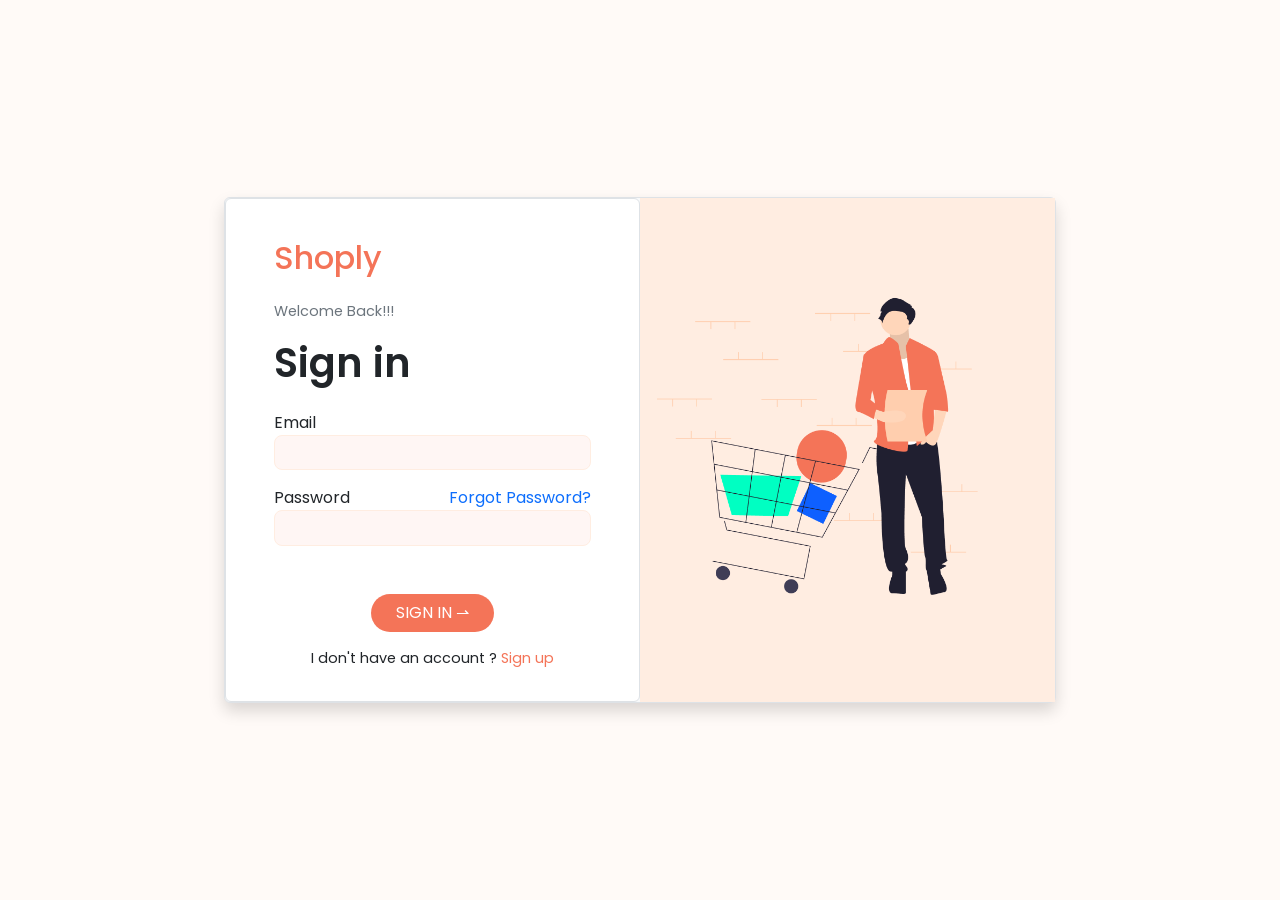
<file: index.html>
<!DOCTYPE html>
<html lang="en">
<head>
    <meta charset="UTF-8">
    <meta name="viewport" content="width=device-width, initial-scale=1.0">
    <title>Sign In</title>
    <link href="https://cdn.jsdelivr.net/npm/bootstrap@5.3.7/dist/css/bootstrap.min.css" rel="stylesheet" integrity="sha384-LN+7fdVzj6u52u30Kp6M/trliBMCMKTyK833zpbD+pXdCLuTusPj697FH4R/5mcr" crossorigin="anonymous">
    <script src="https://cdn.jsdelivr.net/npm/bootstrap@5.3.7/dist/js/bootstrap.bundle.min.js" integrity="sha384-ndDqU0Gzau9qJ1lfW4pNLlhNTkCfHzAVBReH9diLvGRem5+R9g2FzA8ZGN954O5Q" crossorigin="anonymous"></script>
    <link rel="stylesheet" href="style.css">
    <link rel="stylesheet" href="signin.css">
</head>
<body class="vh-100 d-flex align-items-center">
   <div class="signin container border shadow bg-body-tertiary rounded">
        <div class="row h-100">
            <div class="card border col-12 col-lg-6 px-5 py-3" style="height: 100%;">
                <h2 class="my-4">Shoply</h2>
                <p class="text-secondary">Welcome Back!!!</p>
                <h1 class="fw-semibold">Sign in</h1>
                <form action="product-list.html">
                    <div class="my-3">
                        <label for="email">Email</label> 
                        <input type="email" required>
                        <div class="d-flex justify-content-between">
                            <label for="password">Password</label> 
                            <a href="" class="forgot-password">Forgot Password?</a>
                        </div>
                        <input type="password" required>
                    </div>   
                    <div class="text-center">
                        <button type="submit" class="btn rounded-5 px-4 my-3">SIGN IN ⇀</button>   
                        <p>I don't have an account ? <a href="./signup.html">Sign up</a></p>
                    </div>
                </form>
            </div>
            
            <div class="image col-lg-6 d-none d-lg-block">
                <img class="w-100" src="./images/signin-img.png" alt="No image found">
            </div>
        </div>
   </div>
</body>
</html>
</file>
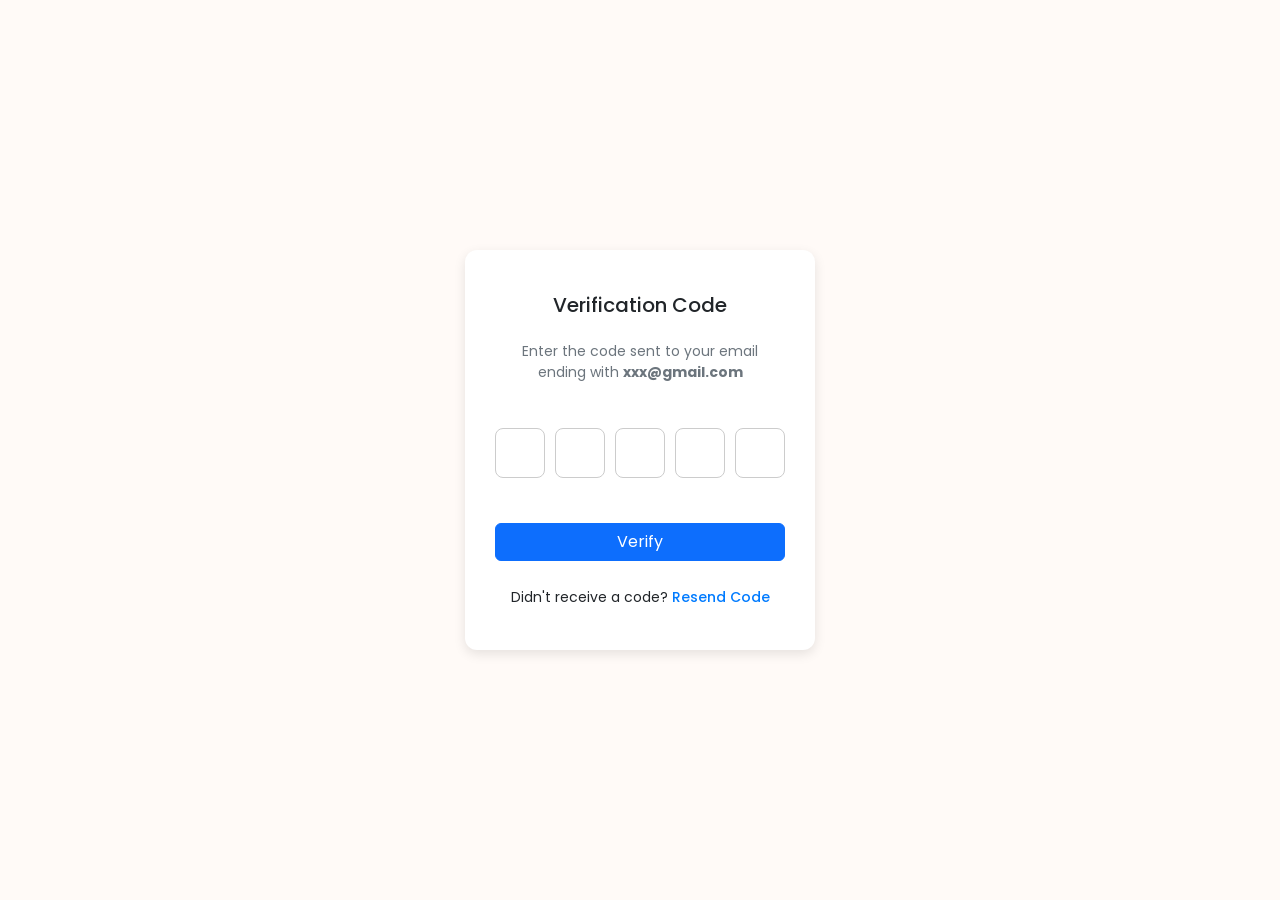
<file: otp-verification.html>
<!DOCTYPE html>
<html lang="en">
<head>
    <meta charset="UTF-8">
    <meta name="viewport" content="width=device-width, initial-scale=1.0">
    <title>OTP Verification</title>
    <link href="https://cdn.jsdelivr.net/npm/bootstrap@5.3.7/dist/css/bootstrap.min.css" rel="stylesheet" integrity="sha384-LN+7fdVzj6u52u30Kp6M/trliBMCMKTyK833zpbD+pXdCLuTusPj697FH4R/5mcr" crossorigin="anonymous">
    <script src="https://cdn.jsdelivr.net/npm/bootstrap@5.3.7/dist/js/bootstrap.bundle.min.js" integrity="sha384-ndDqU0Gzau9qJ1lfW4pNLlhNTkCfHzAVBReH9diLvGRem5+R9g2FzA8ZGN954O5Q" crossorigin="anonymous"></script>
    <link rel="stylesheet" href="style.css">
    <link rel="stylesheet" href="otp.css">
</head>
<body>
    <div class="otp-container">
        <h5 class="mb-4">Verification Code</h5>
        <p class="text-secondary small">Enter the code sent to your email <br> ending with <strong>xxx@gmail.com</strong></p>
        
        <form action="product-list.html">
            <div class="d-flex justify-content-center my-4">
                <input type="text" maxlength="1" class="otp-input" required>
                <input type="text" maxlength="1" class="otp-input" required>
                <input type="text" maxlength="1" class="otp-input" required>
                <input type="text" maxlength="1" class="otp-input" required>
                <input type="text" maxlength="1" class="otp-input" required>
            </div>
            <button type="submit" class="btn btn-primary w-100 my-3">Verify</button>
        </form>
        
        <div class="resend">Didn't receive a code? <a href="#">Resend Code</a></div>
  </div>
</body>
</html>
</file>
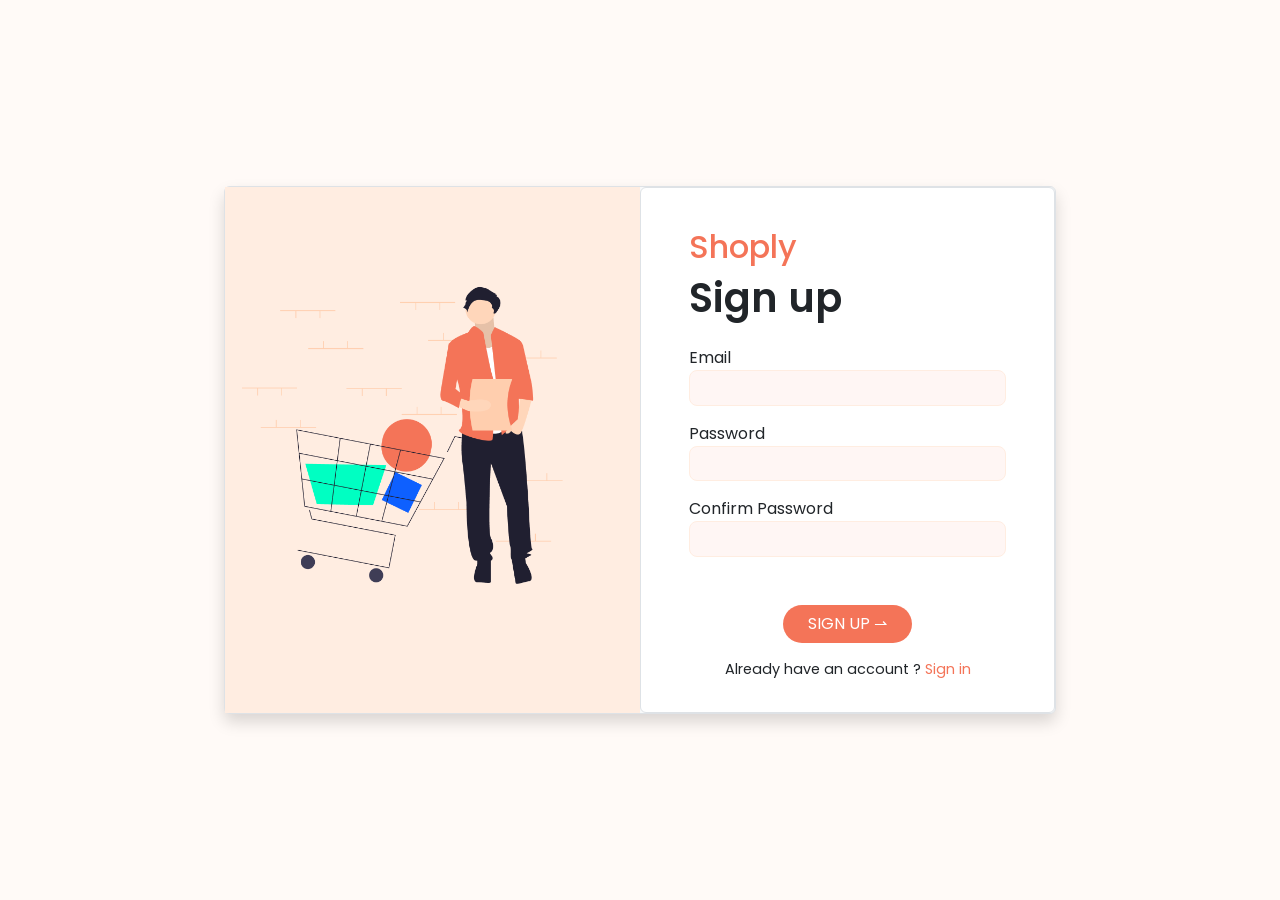
<file: signup.html>
<!DOCTYPE html>
<html lang="en">
<head>
    <meta charset="UTF-8">
    <meta name="viewport" content="width=device-width, initial-scale=1.0">
    <title>Sign In</title>
    <link href="https://cdn.jsdelivr.net/npm/bootstrap@5.3.7/dist/css/bootstrap.min.css" rel="stylesheet" integrity="sha384-LN+7fdVzj6u52u30Kp6M/trliBMCMKTyK833zpbD+pXdCLuTusPj697FH4R/5mcr" crossorigin="anonymous">
    <script src="https://cdn.jsdelivr.net/npm/bootstrap@5.3.7/dist/js/bootstrap.bundle.min.js" integrity="sha384-ndDqU0Gzau9qJ1lfW4pNLlhNTkCfHzAVBReH9diLvGRem5+R9g2FzA8ZGN954O5Q" crossorigin="anonymous"></script>
    <link rel="stylesheet" href="style.css">
    <link rel="stylesheet" href="signin.css">
</head>
<body class="vh-100 d-flex align-items-center">
   <div class="signin container border shadow bg-body-tertiary rounded">
        <div class="row h-100">           
            <div class="image col-lg-6 d-none d-lg-block">
                <img class="w-100" src="./images/signin-img.png" alt="No image found">
            </div>

            <div class="card border col-12 col-lg-6 px-5 py-3" style="height: 100%;">
                <h2 class="mt-4">Shoply</h2>
                <h1 class="fw-semibold">Sign up</h1>
                <form action="otp-verification.html">
                    <div class="my-3">
                        <label for="email">Email</label> 
                        <input type="email" required> 
                        <label for="password">Password</label>    
                        <input type="password" required>
                        <label for="confirm-pass">Confirm Password</label>
                        <input type="password">
                    </div>   
                    <div class="text-center">
                        <button type="submit" class="btn rounded-5 px-4 my-3">SIGN UP ⇀</button>      
                        <p>Already have an account ? <a href="./index.html">Sign in</a></p>
                    </div>
                </form>
            </div>
        </div>
   </div>
</body>
</html>
</file>
<file: style.css>
@import url('https://fonts.googleapis.com/css2?family=Poppins:ital,wght@0,100;0,200;0,300;0,400;0,500;0,600;0,700;0,800;0,900;1,100;1,200;1,300;1,400;1,500;1,600;1,700;1,800;1,900&display=swap');

*{
    font-family: 'poppins', sans-serif;
}

.rs{
    font-family: sans-serif;
}

body{
    background-color: #fffaf7;
}
</file>
<file: signin.css>
body{
    background-color: #fffaf7;
}

h2{
    color: #f47458;
    font-size: 2rem;
}

h1{
    font-size: 2.5rem;
}

p{
    font-size: 0.9rem;
}

.btn{
    background-color: #f47458;
    color: white;
}

.btn:hover{
    background-color: #e66447;
    color: white;
}

p a{
    text-decoration: none;
    color: #f47458;
}

input {
    width: 100%;
    padding: 0.3rem 1rem;
    border-radius: 0.5rem;
    border: 1px solid #ccc;
    margin-bottom: 1rem;
    background-color: #FFF6F4;
    border-color: #ffede1;
}

input:focus {
  border-color: #f47458;
  outline: none; 
  box-shadow: 0px 0px 10px rgb(244, 116, 88, 0.4);
}

.image{
    background-color: #ffede1;
}

.forgot-password{
    text-decoration: none;
}

.signin{
    width: 65%;
}

@media screen and (max-width: 600px){
    .signin{
        width: 95%;
    }
}
</file>
<file: otp.css>
body{
    height: 100vh;
    display: flex;
    justify-content: center;
    align-items: center;
}

.otp-container{
    background: white;
    padding: 30px;
    border-radius: 12px;
    box-shadow: 0 4px 12px rgba(0,0,0,0.1);
    text-align: center;
    max-width: 350px;
    display: flex;
    flex-direction: column;
    height: 400px;
    justify-content: center;
}

.otp-input{
    width: 50px;
    height: 50px;
    text-align: center;
    font-size: 22px;
    margin: 5px;
    border: 1px solid #ccc;
    border-radius: 8px;
}

.otp-input:focus{
    border-color: #007bff;
    outline: none;
    box-shadow: 0 0 5px rgba(0,123,255,0.5);
}

.resend{
    font-size: 14px;
    margin-top: 10px;
}

.resend a {
    color: #007bff;
    text-decoration: none;
    font-weight: 500;
}
</file>
